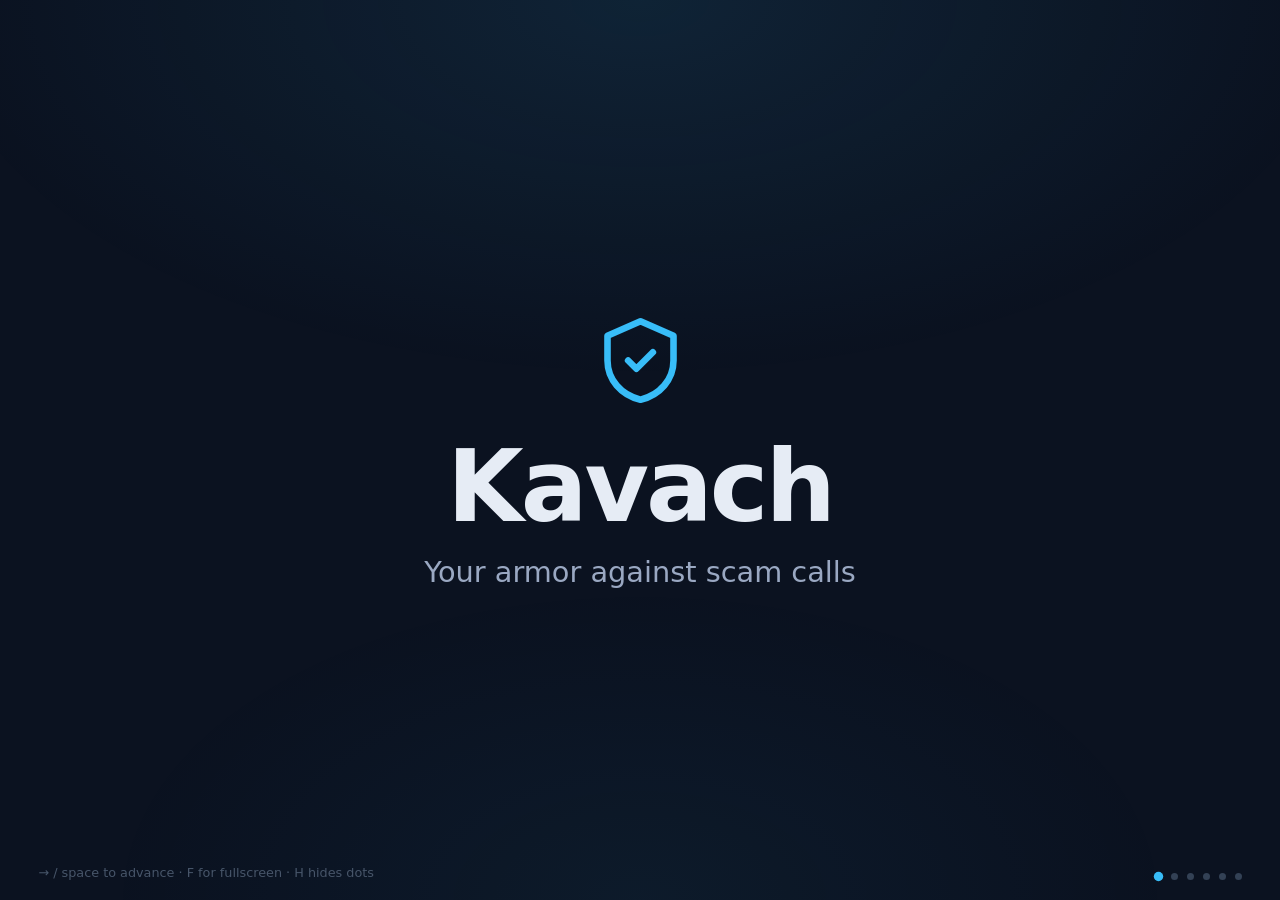
<file: demo_assets/slides.html>
<!doctype html>
<html lang="en">
<head>
<meta charset="utf-8">
<title>Kavach — demo slides</title>
<style>
  :root {
    --bg: #0b1220;
    --bg-elevated: #121b2d;
    --border: #263150;
    --text-primary: #e6ecf5;
    --text-secondary: #9aa8c2;
    --accent: #38bdf8;
    --low: #22c55e;
    --suspicious: #f59e0b;
    --high: #ef4444;
  }

  * { margin: 0; padding: 0; box-sizing: border-box; }

  html, body {
    height: 100%;
    background: var(--bg);
    color: var(--text-primary);
    font-family: "Segoe UI", -apple-system, BlinkMacSystemFont, system-ui, sans-serif;
    overflow: hidden;
    cursor: none;
  }

  /* Subtle vignette + glow so a flat dark slide doesn't look washed out on video */
  body::before {
    content: "";
    position: fixed;
    inset: 0;
    background:
      radial-gradient(ellipse 80% 60% at 50% 0%, rgba(56, 189, 248, 0.10), transparent 70%),
      radial-gradient(ellipse 60% 50% at 50% 100%, rgba(56, 189, 248, 0.05), transparent 70%);
    pointer-events: none;
  }

  .slide {
    position: fixed;
    inset: 0;
    display: none;
    flex-direction: column;
    align-items: center;
    justify-content: center;
    text-align: center;
    padding: 6vh 8vw;
  }
  .slide.active { display: flex; }

  /* Entrance animation — replayed each time a slide becomes active */
  .slide.active .anim {
    animation: rise 0.7s cubic-bezier(.22,.9,.3,1) both;
  }
  .slide.active .anim:nth-child(2) { animation-delay: .12s; }
  .slide.active .anim:nth-child(3) { animation-delay: .24s; }
  .slide.active .anim:nth-child(4) { animation-delay: .36s; }
  .slide.active .anim:nth-child(5) { animation-delay: .48s; }

  @keyframes rise {
    from { opacity: 0; transform: translateY(22px); }
    to   { opacity: 1; transform: none; }
  }

  @media (prefers-reduced-motion: reduce) {
    .slide.active .anim { animation: none; }
  }

  .shield { width: 11vh; height: 11vh; margin-bottom: 3vh; }

  h1 {
    font-size: clamp(3rem, 11vh, 8rem);
    font-weight: 700;
    letter-spacing: -0.03em;
    line-height: 1;
  }

  .tagline {
    font-size: clamp(1rem, 3.2vh, 2rem);
    color: var(--text-secondary);
    margin-top: 2.2vh;
    font-weight: 400;
  }

  .kicker {
    font-size: clamp(.75rem, 1.9vh, 1.1rem);
    text-transform: uppercase;
    letter-spacing: .22em;
    color: var(--accent);
    font-weight: 600;
    margin-bottom: 3vh;
  }

  .stat {
    font-size: clamp(3.2rem, 15vh, 11rem);
    font-weight: 800;
    letter-spacing: -0.035em;
    line-height: .95;
    background: linear-gradient(180deg, #fff 15%, #7dd3fc 130%);
    -webkit-background-clip: text;
    background-clip: text;
    color: transparent;
  }

  .stat-sub {
    font-size: clamp(1.05rem, 3.4vh, 2.1rem);
    color: var(--text-secondary);
    margin-top: 3vh;
    max-width: 60ch;
    line-height: 1.5;
  }

  .stat-sub strong { color: var(--text-primary); font-weight: 600; }

  .footnote {
    position: fixed;
    bottom: 4vh;
    font-size: clamp(.7rem, 1.6vh, .95rem);
    color: #64748b;
    letter-spacing: .03em;
  }

  /* results grid */
  .grid {
    display: grid;
    grid-template-columns: repeat(2, minmax(0, 1fr));
    gap: 2.2vh 3vw;
    margin-top: 5vh;
    width: min(100%, 1150px);
  }

  .card {
    background: var(--bg-elevated);
    border: 1px solid var(--border);
    border-radius: 16px;
    padding: 3.2vh 2vw;
    text-align: left;
  }

  .card .num {
    font-size: clamp(2rem, 7.5vh, 4.6rem);
    font-weight: 700;
    letter-spacing: -0.02em;
    line-height: 1;
  }
  .card .num.good { color: var(--low); }
  .card .num.accent { color: var(--accent); }

  .card .label {
    font-size: clamp(.85rem, 2.1vh, 1.2rem);
    color: var(--text-secondary);
    margin-top: 1.4vh;
    line-height: 1.4;
  }

  h2 {
    font-size: clamp(1.8rem, 6.5vh, 4.2rem);
    font-weight: 700;
    letter-spacing: -0.025em;
    line-height: 1.1;
  }

  .lede {
    font-size: clamp(1rem, 3vh, 1.9rem);
    color: var(--text-secondary);
    margin-top: 2.5vh;
    max-width: 52ch;
    line-height: 1.5;
  }

  .points {
    list-style: none;
    margin-top: 5vh;
    text-align: left;
    display: grid;
    gap: 2.4vh;
    max-width: 46ch;
  }
  .points li {
    display: flex;
    align-items: baseline;
    gap: 1.2rem;
    font-size: clamp(1rem, 3.1vh, 1.95rem);
    color: var(--text-secondary);
    line-height: 1.35;
  }
  .points li em {
    color: var(--text-primary);
    font-style: normal;
    font-weight: 600;
  }
  .tick {
    color: var(--low);
    font-weight: 700;
    flex-shrink: 0;
  }

  .link {
    font-family: "Cascadia Code", Consolas, "SF Mono", Menlo, monospace;
    font-size: clamp(.95rem, 2.8vh, 1.7rem);
    color: var(--accent);
    margin-top: 4vh;
    padding: 1.6vh 2.4vw;
    border: 1px solid var(--border);
    border-radius: 12px;
    background: var(--bg-elevated);
  }

  .meta {
    font-size: clamp(.8rem, 2vh, 1.15rem);
    color: var(--text-secondary);
    margin-top: 3.5vh;
    line-height: 1.7;
  }

  /* progress dots — press H to hide before recording if you prefer them gone */
  .dots {
    position: fixed;
    bottom: 2.2vh;
    right: 3vw;
    display: flex;
    gap: 9px;
  }
  .dots.hidden { display: none; }
  .dot {
    width: 7px; height: 7px;
    border-radius: 50%;
    background: #334155;
    transition: background .25s, transform .25s;
  }
  .dot.on { background: var(--accent); transform: scale(1.35); }

  .hint {
    position: fixed;
    bottom: 2.2vh;
    left: 3vw;
    font-size: .8rem;
    color: #475569;
    transition: opacity .4s;
  }
  .hint.gone { opacity: 0; }
</style>
</head>
<body>

<!-- 1. HOOK / TITLE ------------------------------------------------------- -->
<section class="slide active">
  <svg class="shield anim" viewBox="0 0 24 24" fill="none" stroke="#38bdf8" stroke-width="1.6"
       stroke-linecap="round" stroke-linejoin="round" aria-hidden="true">
    <path d="M12 2.5 4 6v6c0 4.6 3.3 8.4 8 9.5 4.7-1.1 8-4.9 8-9.5V6l-8-3.5Z"/>
    <path d="m9 12 2 2 4-4"/>
  </svg>
  <h1 class="anim">Kavach</h1>
  <p class="tagline anim">Your armor against scam calls</p>
</section>

<!-- 2. WHAT IT DOES -------------------------------------------------------- -->
<section class="slide">
  <h2 class="anim">A scam-call detector that<br>works <em style="color:var(--accent);font-style:normal">during</em> the call.</h2>
  <ul class="points anim">
    <li><span class="tick">✓</span> Warns you while you are still on the line — not after</li>
    <li><span class="tick">✓</span> Tells you <em>why</em>, in plain words you can act on</li>
    <li><span class="tick">✓</span> Detects when the caller's voice is an AI clone</li>
    <li><span class="tick">✓</span> Runs entirely on your own device</li>
  </ul>
</section>

<!-- 3. THE STAT ----------------------------------------------------------- -->
<section class="slide">
  <p class="kicker anim">India, 2025</p>
  <div class="stat anim">₹22,495 crore</div>
  <p class="stat-sub anim">
    lost to cyber fraud in a single year — <strong>2.81 million complaints</strong>,
    up <strong>24%</strong> year over year.
  </p>
  <p class="footnote">Indian Cybercrime Coordination Centre (I4C)</p>
</section>

<!-- 3. THE GAP ------------------------------------------------------------ -->
<section class="slide">
  <h2 class="anim">Cloning a voice now takes<br>3 to 30 seconds of audio.</h2>
  <p class="lede anim">
    Blocklists and caller-ID apps only flag numbers <em>after</em> someone has already
    been defrauded. Nothing protects you <strong style="color:var(--text-primary)">during
    the call</strong> — while the manipulation is actually happening.
  </p>
  <p class="footnote">CERT-In advisory CIAD-2024-0084 · Five Eyes joint guidance, June 2026</p>
</section>

<!-- 4. RESULTS ------------------------------------------------------------ -->
<section class="slide">
  <p class="kicker anim">Measured, not claimed</p>
  <h2 class="anim">How well does it work?</h2>
  <div class="grid anim">
    <div class="card">
      <div class="num good">19 / 20</div>
      <div class="label">real scam calls caught — held out from all training</div>
    </div>
    <div class="card">
      <div class="num good">15 / 15</div>
      <div class="label">fresh hand-written scam scenarios caught</div>
    </div>
    <div class="card">
      <div class="num accent">0.905</div>
      <div class="label">voice-clone detector AUC on an unseen dataset<br>(0.87% EER in-distribution)</div>
    </div>
    <div class="card">
      <div class="num accent">~310 ms</div>
      <div class="label">median analysis latency, CPU only · 80 backend tests</div>
    </div>
  </div>
  <p class="footnote">Full report, including every failure mode: evals/REPORT.md</p>
</section>

<!-- 5. END CARD ----------------------------------------------------------- -->
<section class="slide">
  <svg class="shield anim" viewBox="0 0 24 24" fill="none" stroke="#38bdf8" stroke-width="1.6"
       stroke-linecap="round" stroke-linejoin="round" aria-hidden="true">
    <path d="M12 2.5 4 6v6c0 4.6 3.3 8.4 8 9.5 4.7-1.1 8-4.9 8-9.5V6l-8-3.5Z"/>
    <path d="m9 12 2 2 4-4"/>
  </svg>
  <h1 class="anim" style="font-size:clamp(2.4rem,8vh,5.5rem)">Kavach</h1>
  <div class="link anim">github.com/23f2001033/kavach</div>
  <p class="meta anim">
    Runs entirely offline · No external API required<br>
    ML Empowerment Build Challenge 2.0
  </p>
</section>

<div class="dots" id="dots"></div>
<div class="hint" id="hint">→ / space to advance · F for fullscreen · H hides dots</div>

<script>
  const slides = Array.from(document.querySelectorAll('.slide'));
  const dotsBox = document.getElementById('dots');
  const hint = document.getElementById('hint');
  let i = 0;

  slides.forEach(() => {
    const d = document.createElement('div');
    d.className = 'dot';
    dotsBox.appendChild(d);
  });
  const dots = Array.from(dotsBox.children);

  function show(n) {
    i = Math.max(0, Math.min(slides.length - 1, n));
    slides.forEach((s, k) => s.classList.toggle('active', k === i));
    dots.forEach((d, k) => d.classList.toggle('on', k === i));
  }

  function next() { show(i + 1); }
  function prev() { show(i - 1); }

  document.addEventListener('keydown', (e) => {
    if (['ArrowRight', ' ', 'PageDown', 'Enter'].includes(e.key)) { e.preventDefault(); next(); }
    else if (['ArrowLeft', 'PageUp', 'Backspace'].includes(e.key)) { e.preventDefault(); prev(); }
    else if (e.key === 'Home') show(0);
    else if (e.key === 'End') show(slides.length - 1);
    else if (e.key.toLowerCase() === 'f') {
      document.fullscreenElement ? document.exitFullscreen() : document.documentElement.requestFullscreen();
    } else if (e.key.toLowerCase() === 'h') {
      dotsBox.classList.toggle('hidden');
      hint.classList.toggle('gone');
    }
  });

  document.addEventListener('click', next);

  // Fade the keyboard hint away so it never lands in the recording
  setTimeout(() => hint.classList.add('gone'), 4000);

  show(0);
</script>
</body>
</html>
</file>
